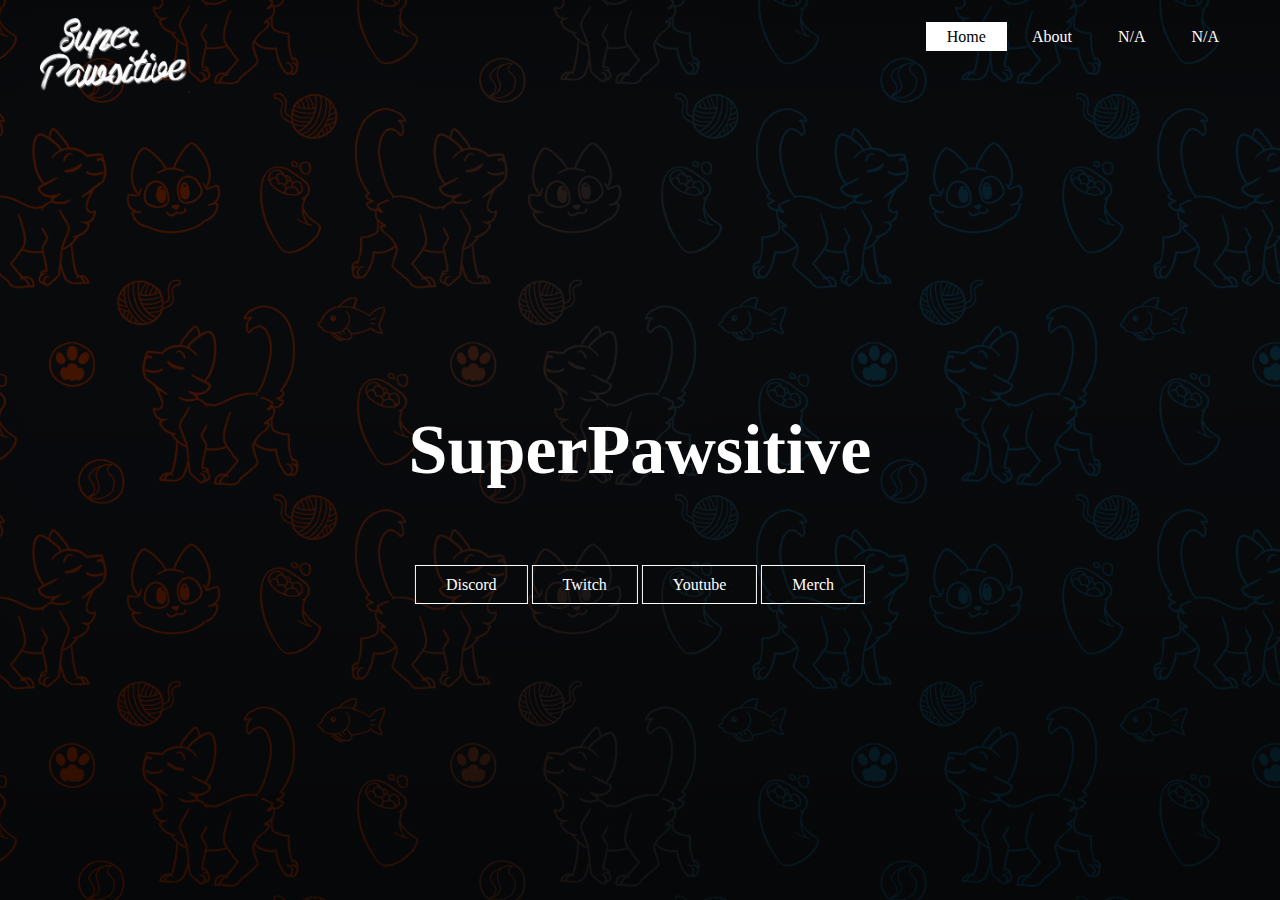
<file: index.html>
<!DOCTYPE html>
<html>
    <head>
        <title> SuperPawsitive </title>
        <link rel="stylesheet" type="text/css" href="css/style.css">

    </head>
    <body>
        <header>
           <div class="main">
                <div class="logo">
			<br> <!-- laziness is key, don't let anyone tell you otherwise --> 
                    <img src="logo.png">
                </div>

          <ul>
                    <li class="active"><a href="index.html">Home</a></li>
                    <li><a href="about.html">About</a></li>
                    <li><a href="#">N/A</a></li>
                    <li><a href="#">N/A</a></li>
                </ul>
                </ul>
            </div>

            <div class="title">
               	<h1> SuperPawsitive </h1>
		<!-- <img src="logocolor.png"> Maybe consider doing later if it doesn't make me cry --> 
            </div>
            <div class="button">
                <a href="https://discord.gg/HhtKC6U" class="btn">Discord</a>
                <a href="https://www.twitch.tv/superpawsitive" class="btn">Twitch</a>
		<a href="https://www.youtube.com/user/SuperPawsitive" class="btn">Youtube</a>
		<a href="https://superpawsitive.flocker.tv/" class="btn">Merch</a>
            </div>

        </header>
    </body>
</html>
</file>
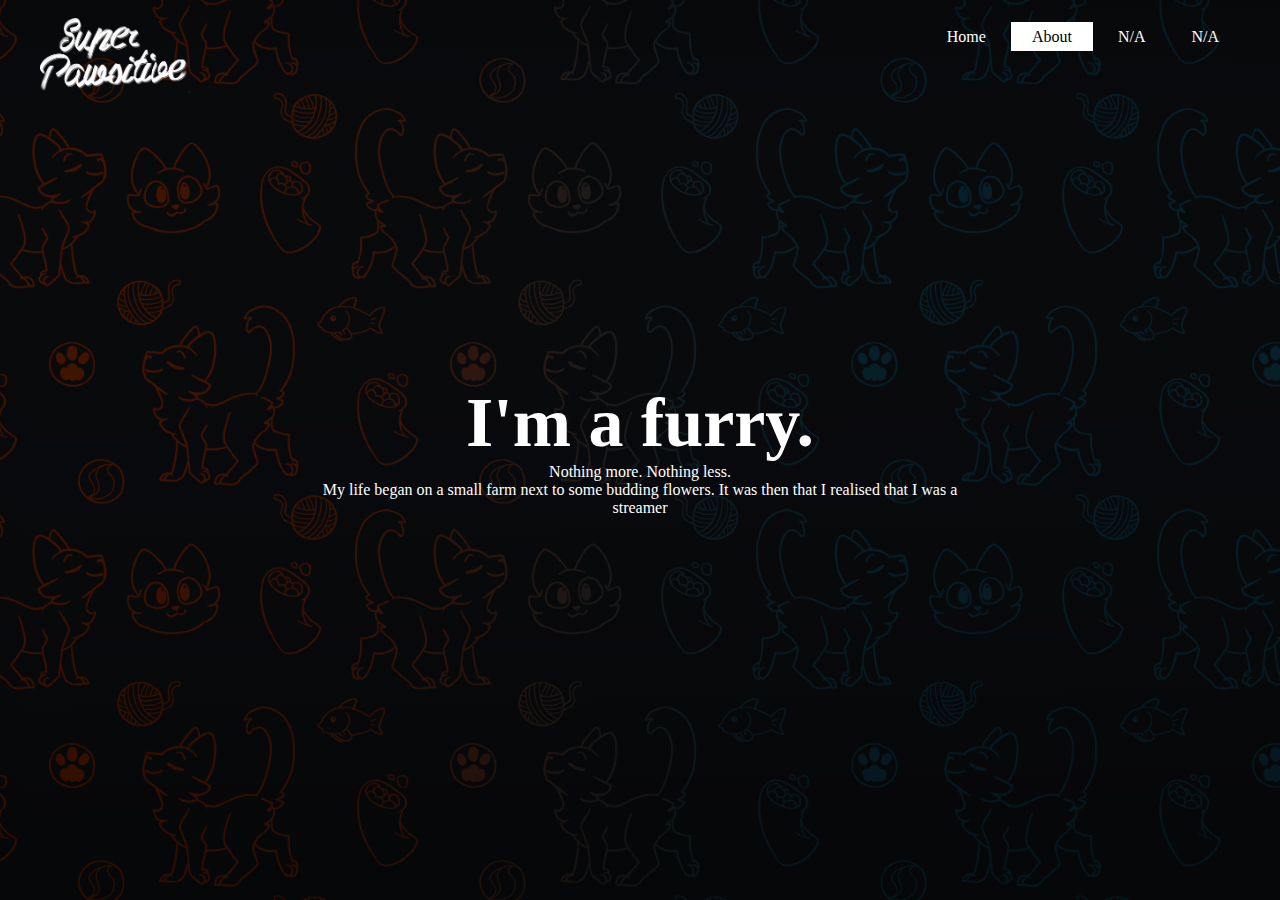
<file: about.html>
<!DOCTYPE html>
<html>
    <head>
        <title> SuperPawsitive </title>
        <link rel="stylesheet" type="text/css" href="css/style.css">

    </head>
    <body>
        <header>
           <div class="main">
                <div class="logo">
			<br> <!-- laziness is key, don't let anyone tell you otherwise --> 
                    <img src="logo.png">
                </div>

               <ul>
                    <li><a href="index.html">Home</a></li>
                    <li class="active"><a href="about.html">About</a></li>
                    <li><a href="#">N/A</a></li>
                    <li><a href="#">N/A</a></li>
                </ul>
            </div>

            <div class="title">
               	<h1 align="center"> I'm a furry.</h1>
		<p align="center"> Nothing more. Nothing less. <br> My life began on a small farm next to some budding flowers. It was then that I realised that I was a streamer </p>
		 </div>
        </header>
    </body>
</html>
</file>
<file: css/style.css>
*{
    margin: 0;
    padding: 0;
    font-family: Century Gothic;
    color: white;
}

ul {
    list-style-type: none;
    float: right;
    margin-top: 10px;
}

ul li{
    display: inline-block;

}

ul li a{
    text-decoration: none;
    color: #fff;
    padding: 5px 20px;
    border: 1px solid transparent;
    transition: 0.6s ease;
}

header{
    background-image:linear-gradient(rgba(0,0,0,0.5),rgba(0,0,0,0.5)), url(../background.png);
    height: 100vh;
    background-size: cover;
    background-position: center;

}

ul li a:hover {
    background-color: #fff;
    color: #000;
}

.logo img{
    float: left;
    width: 150px;
    height: auto;
}

.main{
    max-width: 1200px;
    margin: auto;
}

ul li.active a{
    background-color: #fff;
    color: #000;
}

.title {
    position: absolute;
    top: 50%;
    left: 50%;
    transform: translate(-50%, -50%);
}

.title h1{
    color: #fff;
    font-size: 70px;
}

.button{
    position: absolute;
    top: 65%;
    left: 50%;
    transform: translate(-50%, -50%);
}

.btn{
    border: 1px solid #fff;
    padding: 10px 30px;
    color: #fff;
    text-decoration: none;
    transition: 0.6s ease;
}

.btn:hover{
    background-color: #fff;
    color: #000;
}
</file>
